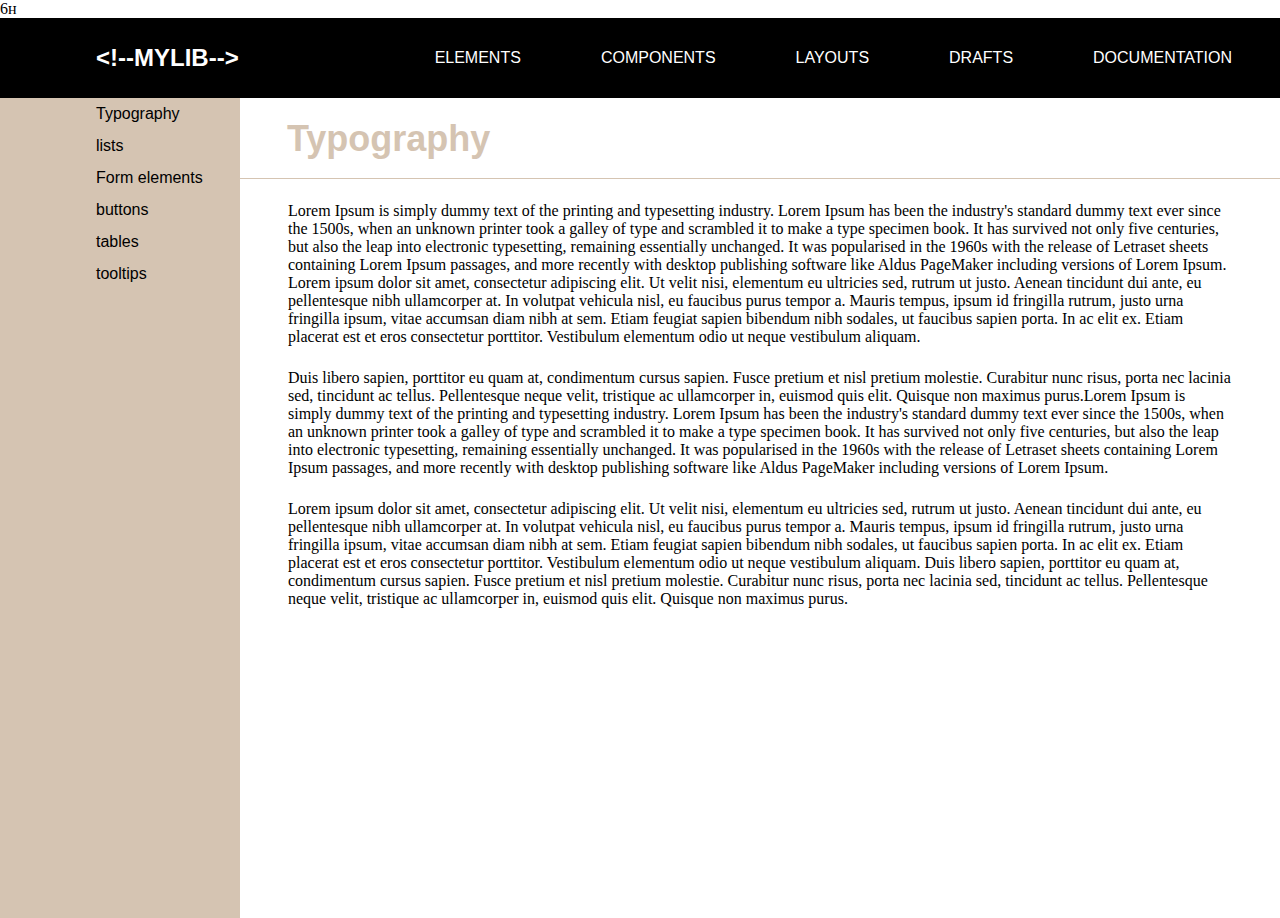
<file: layout1/index.html>
6н<!DOCTYPE html>
<html>
<head>
    <meta charset="utf-8">
    <title> Практика с CSS </title>
    <link rel="stylesheet" href="style.css">
</head>
<body>

<div class="wrapper">
    <header>
        <a href="#" class="logo">&lt;!--MYLIB--&gt;</a>
        <ul class="nav">
            <li><a href="#">elements</a></li>
            <li><a href="#">components</a></li>
            <li><a href="#">layouts</a></li>
            <li><a href="#">drafts</a></li>
            <li><a href="#">documentation</a></li>
        </ul>
    </header>
    <main>
        <div class="sidebar">
            <ul class="sidebar-nav">
                <li><a href="#">Typography</a></li>
                <li><a href="#">lists</a></li>
                <li><a href="#">Form elements</a></li>
                <li><a href="#">buttons</a></li>
                <li><a href="#">tables</a></li>
                <li><a href="#">tooltips</a></li>
            </ul>
        </div>
        <div class="content">
            <h2>Typography</h2>
            <div class="line"></div>
            <p>Lorem Ipsum is simply dummy text of the printing and typesetting industry. Lorem Ipsum has been the
                industry's standard dummy text ever since the 1500s, when an unknown printer took a galley of type and
                scrambled it to make a type specimen book. It has survived not only five centuries, but also the leap
                into electronic typesetting, remaining essentially unchanged. It was popularised in the 1960s with the
                release of Letraset sheets containing Lorem Ipsum passages, and more recently with desktop publishing
                software like Aldus PageMaker including versions of Lorem Ipsum. Lorem ipsum dolor sit amet, consectetur
                adipiscing elit. Ut velit nisi, elementum eu ultricies sed,
                rutrum ut justo. Aenean tincidunt dui ante, eu pellentesque nibh ullamcorper at. In volutpat vehicula
                nisl, eu faucibus purus tempor a. Mauris tempus, ipsum id fringilla rutrum, justo urna fringilla ipsum,
                vitae accumsan diam nibh at sem. Etiam feugiat sapien bibendum nibh sodales, ut faucibus sapien porta.
                In ac elit ex. Etiam placerat est et eros consectetur porttitor. Vestibulum elementum odio ut neque
                vestibulum aliquam.</p>
            <p>Duis libero sapien, porttitor eu quam at, condimentum cursus sapien. Fusce pretium et nisl pretium
                molestie. Curabitur nunc risus, porta nec lacinia sed, tincidunt ac tellus. Pellentesque neque velit,
                tristique ac ullamcorper in, euismod quis elit. Quisque non maximus purus.Lorem Ipsum is simply dummy
                text of the printing and typesetting industry. Lorem Ipsum has been the industry's standard dummy text
                ever since the 1500s, when an unknown printer took a galley of type and scrambled it to make a type
                specimen book. It has survived not only five centuries, but also the leap into electronic typesetting,
                remaining essentially unchanged. It was popularised in the 1960s with the release of Letraset sheets
                containing Lorem Ipsum passages, and more recently with desktop publishing software like Aldus PageMaker
                including versions of Lorem Ipsum. </p>
            <p>Lorem ipsum dolor sit amet, consectetur adipiscing elit. Ut velit
                nisi, elementum eu ultricies sed,
                rutrum ut justo. Aenean tincidunt dui ante, eu pellentesque nibh ullamcorper at. In volutpat vehicula
                nisl, eu faucibus purus tempor a. Mauris tempus, ipsum id fringilla rutrum, justo urna fringilla ipsum,
                vitae accumsan diam nibh at sem. Etiam feugiat sapien bibendum nibh sodales, ut faucibus sapien porta.
                In ac elit ex. Etiam placerat est et eros consectetur porttitor. Vestibulum elementum odio ut neque
                vestibulum aliquam.
                Duis libero sapien, porttitor eu quam at, condimentum cursus sapien. Fusce pretium et nisl pretium
                molestie. Curabitur nunc risus, porta nec lacinia sed, tincidunt ac tellus. Pellentesque neque velit,
                tristique ac ullamcorper in, euismod quis elit. Quisque non maximus purus.
            </p>
        </div>
    </main>
</div>
<body/>
</html>
</file>
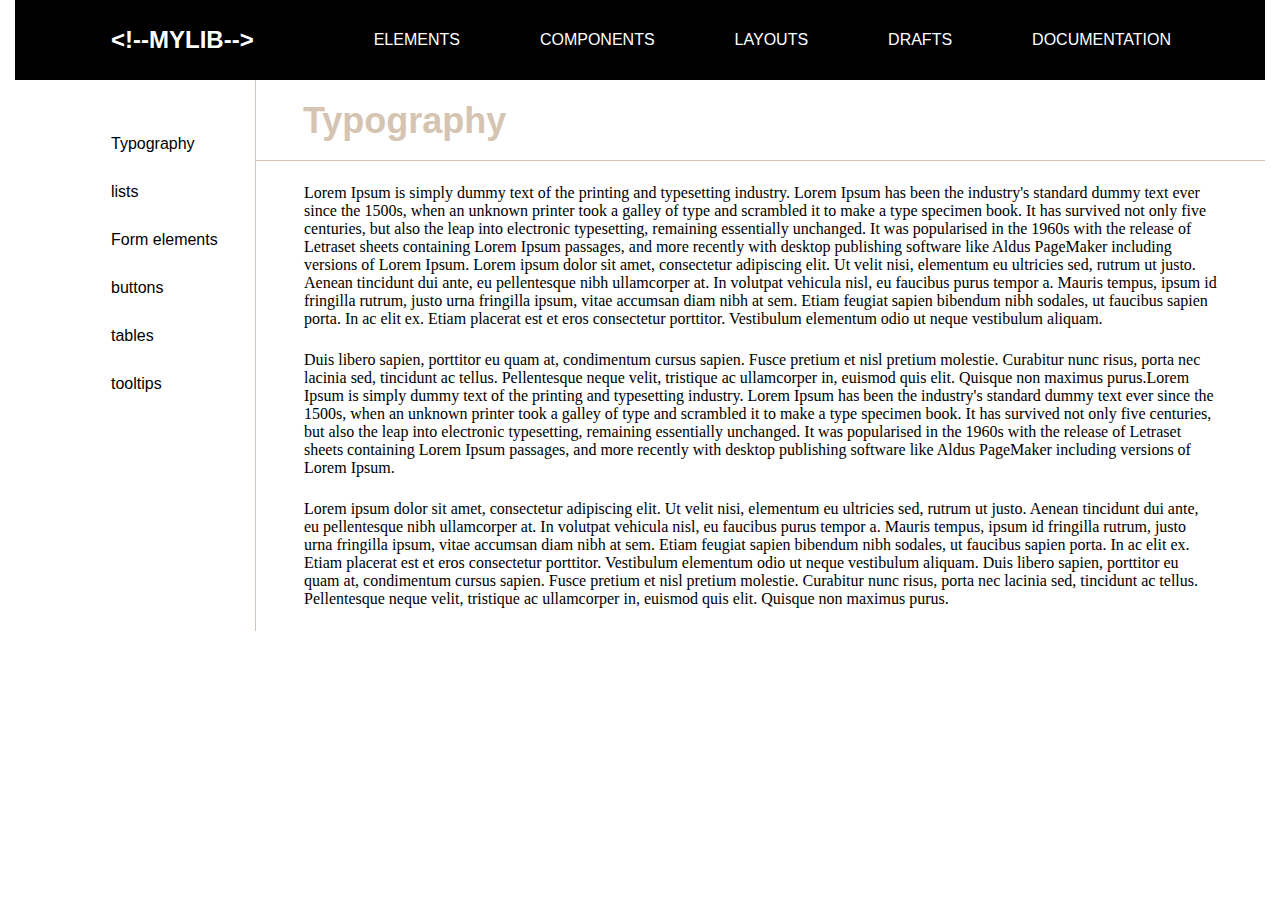
<file: layout2/index.html>
<!DOCTYPE html>
<html>
<head>
    <meta charset="utf-8">
    <title> Практика с CSS </title>
    <link rel="stylesheet" href="style.css">
</head>
<body>

<div class="wrapper">
    <header>
        <a href="#" class="logo">&lt;!--MYLIB--&gt;</a>
        <ul class="nav">
            <li><a href="#">elements</a></li>
            <li><a href="#">components</a></li>
            <li><a href="#">layouts</a></li>
            <li><a href="#">drafts</a></li>
            <li><a href="#">documentation</a></li>
        </ul>
    </header>
    <main>
        <div class="sidebar">
            <ul class="sidebar-nav">
                <li><a href="#">Typography</a></li>
                <li><a href="#">lists</a></li>
                <li><a href="#">Form elements</a></li>
                <li><a href="#">buttons</a></li>
                <li><a href="#">tables</a></li>
                <li><a href="#">tooltips</a></li>
            </ul>
        </div>
        <div class="content">
            <h2>Typography</h2>
            <div class="line"></div>
            <p>Lorem Ipsum is simply dummy text of the printing and typesetting industry. Lorem Ipsum has been the
                industry's standard dummy text ever since the 1500s, when an unknown printer took a galley of type and
                scrambled it to make a type specimen book. It has survived not only five centuries, but also the leap
                into electronic typesetting, remaining essentially unchanged. It was popularised in the 1960s with the
                release of Letraset sheets containing Lorem Ipsum passages, and more recently with desktop publishing
                software like Aldus PageMaker including versions of Lorem Ipsum. Lorem ipsum dolor sit amet, consectetur
                adipiscing elit. Ut velit nisi, elementum eu ultricies sed,
                rutrum ut justo. Aenean tincidunt dui ante, eu pellentesque nibh ullamcorper at. In volutpat vehicula
                nisl, eu faucibus purus tempor a. Mauris tempus, ipsum id fringilla rutrum, justo urna fringilla ipsum,
                vitae accumsan diam nibh at sem. Etiam feugiat sapien bibendum nibh sodales, ut faucibus sapien porta.
                In ac elit ex. Etiam placerat est et eros consectetur porttitor. Vestibulum elementum odio ut neque
                vestibulum aliquam.</p>
            <p>Duis libero sapien, porttitor eu quam at, condimentum cursus sapien. Fusce pretium et nisl pretium
                molestie. Curabitur nunc risus, porta nec lacinia sed, tincidunt ac tellus. Pellentesque neque velit,
                tristique ac ullamcorper in, euismod quis elit. Quisque non maximus purus.Lorem Ipsum is simply dummy
                text of the printing and typesetting industry. Lorem Ipsum has been the industry's standard dummy text
                ever since the 1500s, when an unknown printer took a galley of type and scrambled it to make a type
                specimen book. It has survived not only five centuries, but also the leap into electronic typesetting,
                remaining essentially unchanged. It was popularised in the 1960s with the release of Letraset sheets
                containing Lorem Ipsum passages, and more recently with desktop publishing software like Aldus PageMaker
                including versions of Lorem Ipsum. </p>
            <p>Lorem ipsum dolor sit amet, consectetur adipiscing elit. Ut velit
                nisi, elementum eu ultricies sed,
                rutrum ut justo. Aenean tincidunt dui ante, eu pellentesque nibh ullamcorper at. In volutpat vehicula
                nisl, eu faucibus purus tempor a. Mauris tempus, ipsum id fringilla rutrum, justo urna fringilla ipsum,
                vitae accumsan diam nibh at sem. Etiam feugiat sapien bibendum nibh sodales, ut faucibus sapien porta.
                In ac elit ex. Etiam placerat est et eros consectetur porttitor. Vestibulum elementum odio ut neque
                vestibulum aliquam.
                Duis libero sapien, porttitor eu quam at, condimentum cursus sapien. Fusce pretium et nisl pretium
                molestie. Curabitur nunc risus, porta nec lacinia sed, tincidunt ac tellus. Pellentesque neque velit,
                tristique ac ullamcorper in, euismod quis elit. Quisque non maximus purus.
            </p>
        </div>
    </main>
</div>
</body>
</html>
</file>
<file: layout2/style.css>
html, body, div, span, applet, object, iframe,
h1, h2, h3, h4, h5, h6, p, blockquote, pre,
a, abbr, acronym, address, big, cite, code,
del, dfn, em, img, ins, kbd, q, s, samp,
small, strike, strong, sub, sup, tt, var,
b, u, i, center,
dl, dt, dd, ol, ul, li,
fieldset, form, label, legend,
table, caption, tbody, tfoot, thead, tr, th, td,
article, aside, canvas, details, embed,
figure, figcaption, footer, header, hgroup,
menu, nav, output, ruby, section, summary,
time, mark, audio, video {
    margin: 0;
    padding: 0;
    border: 0;
    font: inherit;
    vertical-align: baseline;
}

ul {
    list-style: none;
}


table {
    border-collapse: collapse;
    border-spacing: 0;
}
.wrapper {
    width: 1250px;
    height:500px;
    margin: 0 auto;
    display: flex;
    flex-direction: column;
}
header {
    padding: 24px 48px;
    background-color: #000000;
    display: flex;
    align-items: center;
}
header a {
    color: #fff;
    text-transform: uppercase;
    text-decoration: none;
}
.nav {
    display: flex;
    margin-left: 40px;
}
.nav li {
    margin: 0 0 0 32px;
    font: 16px/2 Helvetica, Arial, sans-serif;
}
.logo {
    align-items: center;
    font: bold 24px/32px Helvetica, Arial, sans-serif;
}
main {
    display: flex;
    flex-grow: 1;

}
.sidebar {
    margin-top: 32px;
    flex: 0 0 240px;
}
.sidebar-nav li{
    margin-top: 16px;
}
.content {
    flex-grow: 1;
    border-left: 1px solid #d5c4b2;
}
.content h2 {
    margin-left: 47px;
    margin-top: 20px;
    height: 60px;
    font-family: Helvetica;
    font-size: 36px;
    font-weight: bold;
    font-stretch: normal;
    font-style: normal;
    line-height: 1.17;
    letter-spacing: normal;
    color: #d5c4b2;
}
.line {
    border-bottom: 1px solid #d5c4b2;
}
a, li {
    margin-left: 48px;
    text-decoration: none;
    font-family: Helvetica;
    font-size: 16px;
    font-weight: normal;
    font-stretch: normal;
    font-style: normal;
    line-height: 2;
    letter-spacing: normal;
    color: #000000;
}
.content p {
    margin: 23px 48px;
}
</file>
<file: layout1/style.css>
/* http://meyerweb.com/eric/tools/css/reset/
   v2.0 | 20110126
   License: none (public domain)
*/

html, body, div, span, applet, object, iframe,
h1, h2, h3, h4, h5, h6, p, blockquote, pre,
a, abbr, acronym, address, big, cite, code,
del, dfn, em, img, ins, kbd, q, s, samp,
small, strike, strong, sub, sup, tt, var,
b, u, i, center,
dl, dt, dd, ol, ul, li,
fieldset, form, label, legend,
table, caption, tbody, tfoot, thead, tr, th, td,
article, aside, canvas, details, embed,
figure, figcaption, footer, header, hgroup,
menu, nav, output, ruby, section, summary,
time, mark, audio, video {
    margin: 0;
    padding: 0;
    border: 0;
    font-size: 100%;
    font: inherit;
    vertical-align: baseline;
}
/* HTML5 display-role reset for older browsers */
article, aside, details, figcaption, figure,
footer, header, hgroup, menu, nav, section {
    display: block;
}
body {

}
ol, ul {
    list-style: none;
}
blockquote, q {
    quotes: none;
}
blockquote:before, blockquote:after,
q:before, q:after {
    content: '';
    content: none;
}
table {
    border-collapse: collapse;
    border-spacing: 0;
}
.wrapper {
    width: 100%;
    display: flex;
    flex-direction: column;
    min-height: 100vh;
}
header {
    padding: 24px 48px;
    background-color: #000000;
    display: flex;
    justify-content: space-between;
    align-items: center;
}
header a {
    color: #fff;
    text-transform: uppercase;
    text-decoration: none;
}
.nav {
    display: flex;
    flex-grow: 1;
    justify-content: flex-end;
}
.nav li {
    margin: 0 0 0 32px;
    font: 16px/2 Helvetica, Arial, sans-serif;
}
.logo {
    font: bold 24px/32px Helvetica, Arial, sans-serif;
}
main {
    display: flex;
    flex-grow: 1;

}
.sidebar {
    flex: 0 0 240px;
    background: #d5c4b2;

}
.sidebar-nav{

}
.content {
    flex-grow: 1;
}
.content h2 {
    margin-left: 47px;
    margin-top: 20px;
    height: 60px;
    font-family: Helvetica;
    font-size: 36px;
    font-weight: bold;
    font-stretch: normal;
    font-style: normal;
    line-height: 1.17;
    letter-spacing: normal;
    color: #d5c4b2;
}
.line {
    border-bottom: 1px solid #d5c4b2;
}
a, li{
    margin-left: 48px;
    text-decoration: none;
    font-family: Helvetica;
    font-size: 16px;
    font-weight: normal;
    font-stretch: normal;
    font-style: normal;
    line-height: 2;
    letter-spacing: normal;
    color: #000000;
}
.content p {
    margin: 23px 48px;
}
</file>
